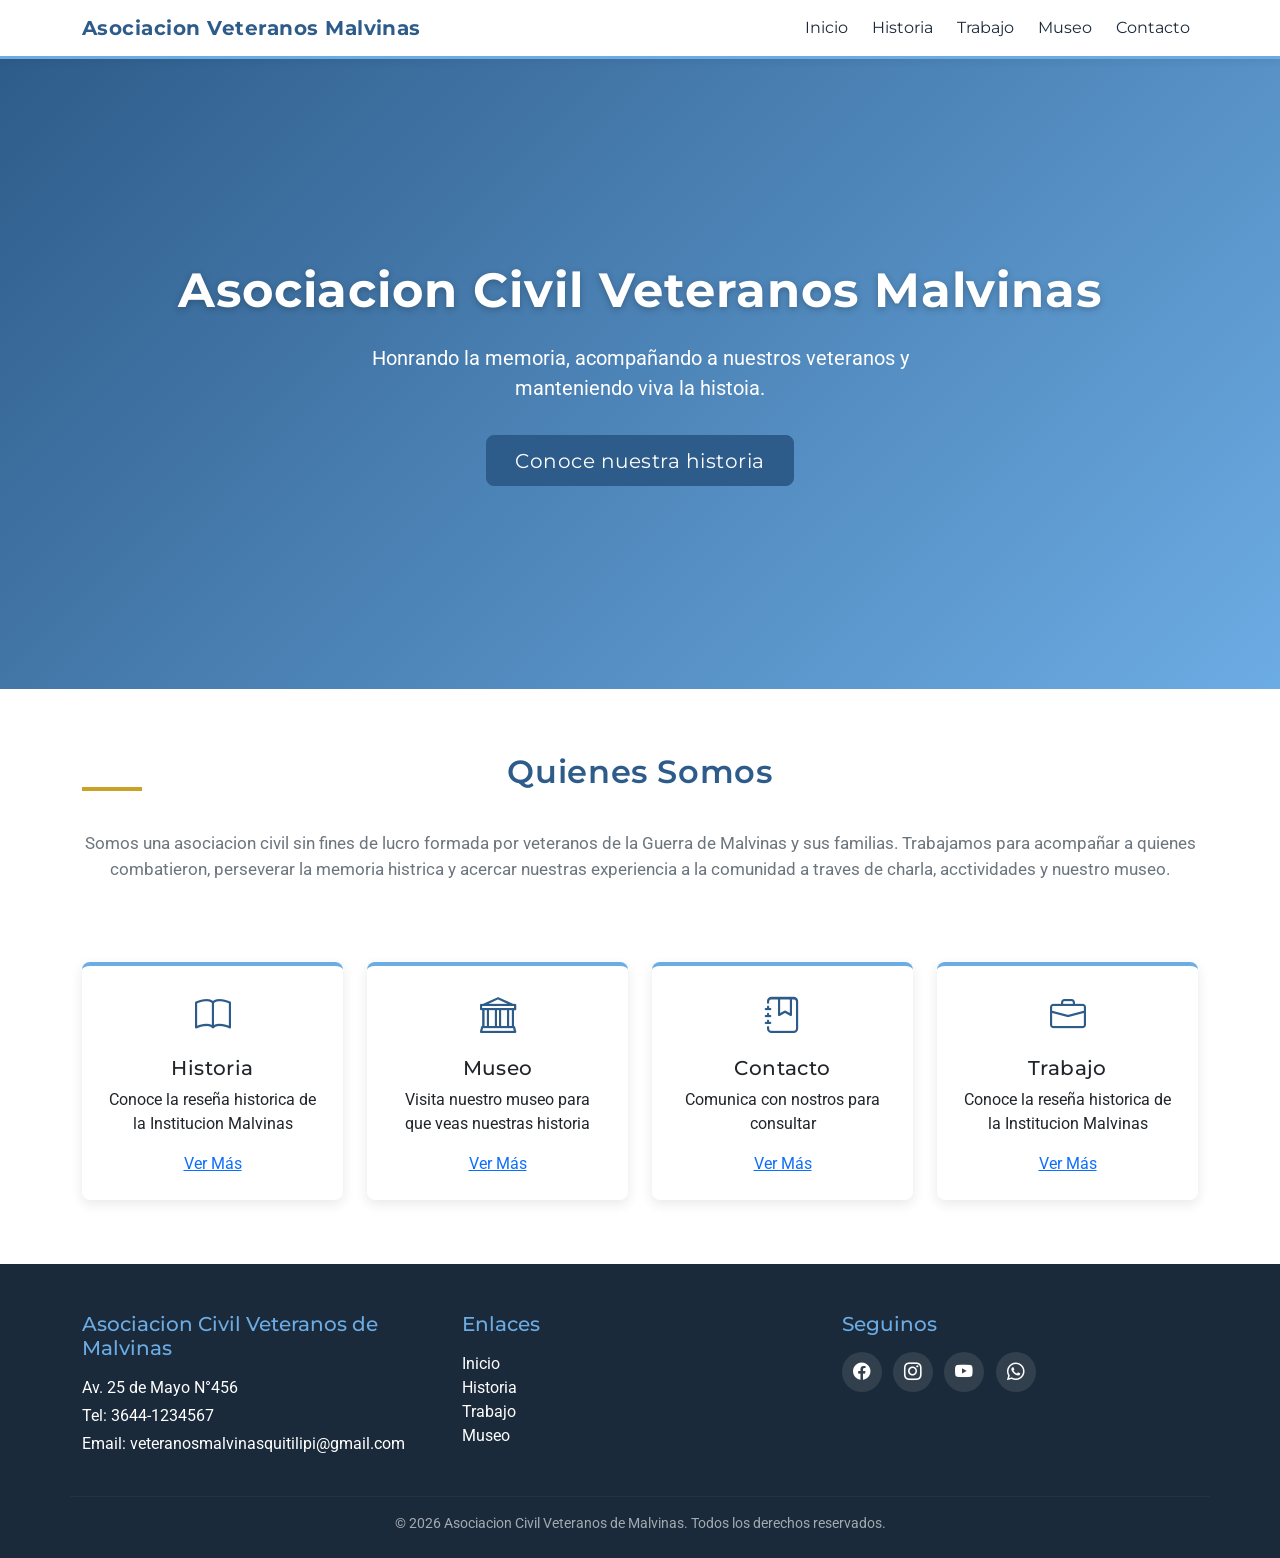
<file: index.html>
<!DOCTYPE html>
<html lang="es">
<head>
    <meta charset="UTF-8">
    <meta name="viewport" content="width=device-width, initial-scale=1.0">
    <title>Inicio - Asociacion Civil Veteranos de Malvinas</title>
    <meta name="description" content="Asociacion Civil Veteranos Malvinas: historia, trabajo, museo y contacto">

<!-- Tipografia Google Fonts -->
    <link rel="preconnect" href="https://fonts.googleapis.com">
    <link rel="preconnect" href="https://fonts.gstatic.com" crossorigin>
    <link href="https://fonts.googleapis.com/css2?family=Montserrat:ital,wght@0,100..900;1,100..900&family=Roboto:ital,wght@0,100..900;1,100..900&display=swap" rel="stylesheet">

<!-- Bootstrap 5 vía CDN-->
     <link href="https://cdn.jsdelivr.net/npm/bootstrap@5.3.8/dist/css/bootstrap.min.css" rel="stylesheet" integrity="sha384-sRIl4kxILFvY47J16cr9ZwB07vP4J8+LH7qKQnuqkuIAvNWLzeN8tE5YBujZqJLB" crossorigin="anonymous">

<!-- Iconos-->
    <link rel="stylesheet" href="https://cdn.jsdelivr.net/npm/bootstrap-icons@1.13.1/font/bootstrap-icons.min.css">

<!-- CSS propio del sitio-->
    <link href="css/general.css" rel="stylesheet">
    <link href="css/inicio.css" rel="stylesheet">


</head>
<body>
<!-- NAVBAR - Menu de navegacion -->
    <nav class="navbar navbar-expand-lg navbar-institucional sticky-top">
        <div class="container">
            <a class="navbar-brand" href="index.html">Asociacion Veteranos Malvinas</a>
            <button class="navbar-toggler" type="button" data-bs-toggle="collapse" data-bs-target="#navbarNav" aria-controls="navbarNav" aria-expanded="false" aria-label="Toggle navigation">
            <span class="navbar-toggler-icon"></span>
            </button>
            <div class="collapse navbar-collapse" id="navbarNav">
                <ul class="navbar-nav ms-auto">
                    <li class="nav-item"><a class="nav-link" href="index.html">Inicio</a></li>
                    <li class="nav-item"><a class="nav-link" href="historia.html">Historia</a>
                    </li>
                    <li class="nav-item"><a class="nav-link" href="trabajo.html">Trabajo</a>
                    </li>
                    <li class="nav-item"><a class="nav-link" href="museo.html">Museo</a>
                    </li>
                    <li class="nav-item"><a class="nav-link" href="contacto.html">Contacto</a>
                    </li>
                </ul>
            </div>
         </div>
    </nav>


<!-- HERO -->
     <header class="hero-inicio">
        <h1 class="hero-titulo">Asociacion Civil Veteranos Malvinas</h1>
        <p class="hero-subtitulo">
            Honrando la memoria, acompañando a nuestros veteranos y manteniendo viva la histoia.
        </p>
        <a href="historia.html" class="btn btn-lg btn-institucional">Conoce nuestra historia</a>
     </header>


<!-- QUIENES SOMOS -->
      <section class="quienes-somos">
        <div class="container text-center">
            <h2 class="titulo-seccion mx-auto">Quienes Somos</h2>
            <p>Somos una asociacion civil sin fines de lucro formada por veteranos de la Guerra de Malvinas y sus familias. Trabajamos para acompañar  a quienes combatieron, perseverar la memoria histrica y acercar nuestras experiencia a la comunidad a traves de charla, acctividades y nuestro museo.</p>
        </div>
      </section>


<!-- TARJETAS DESTACADAS-->
    <section class="tarjetas-destacadas">
        <div class="container">
            <div class="row g-4">
                <div class="col-sm-6 col-lg-3">
                    <div class="card p-4">
                        <i class="bi bi-book card-icono"></i>
                        <h3 class="card-tittle h5">Historia</h3>
                        <p class="card-text">Conoce la reseña historica de la Institucion Malvinas</p>
                        <a href="historia.html" class="streched-link">Ver Más</a>
                    </div>
                </div>

                <div class="col-sm-6 col-lg-3">
                    <div class="card p-4">
                        <i class="bi bi-bank card-icono"></i>
                        <h3 class="card-tittle h5">Museo</h3>
                        <p class="card-text">Visita nuestro museo para que veas nuestras historia</p>
                        <a href="museo.html" class="streched-link">Ver Más</a>
                    </div>
                </div>

                <div class="col-sm-6 col-lg-3">
                    <div class="card p-4">
                        <i class="bi bi-journal-bookmark card-icono"></i>
                        <h3 class="card-tittle h5">Contacto</h3>
                        <p class="card-text">Comunica con nostros para consultar</p>
                        <a href="contacto.html" class="streched-link">Ver Más</a>
                    </div>
                </div>

                <div class="col-sm-6 col-lg-3">
                    <div class="card p-4">
                        <i class="bi bi-briefcase card-icono"></i>
                        <h3 class="card-tittle h5">Trabajo</h3>
                        <p class="card-text">Conoce la reseña historica de la Institucion Malvinas</p>
                        <a href="trabajo.html" class="streched-link">Ver Más</a>
                    </div>
                </div>
            </div>
        </div>
     
       </section>

       <!-- Footer -->

       <footer class="footer-institucional">
            <div class="container">
                <div class="row gy-6">
                    <div class="col-md-4">
                        <h5>Asociacion Civil Veteranos de Malvinas</h5>
                        <p class="mb-1">Av. 25 de Mayo N°456</p>
                        <p class="mb-1">Tel: 3644-1234567</p>
                        <p class="mb-0">Email: veteranosmalvinasquitilipi@gmail.com</p>
                    </div>

                    <div class="col-md-4">
                        <h5>Enlaces</h5>
                        <ul class="list-unstyled">
                            <li><a herf="index.html">Inicio</a></li>
                            <li><a href="historia.html">Historia</a></li>
                            <li><a href="trabajo.html">Trabajo</a></li>
                            <li><a href="museo.html">Museo</a></li>
                        </ul>
                    </div>

                    <div class="col-md-4">
                        <h5>Seguinos</h5>
                        <div class="redes-sociales">
                            <a herf="#" aria-label="Facebook"><i class="bi bi-facebook"></i></a>
                            <a herf="#" aria-label="Instagram"><i class="bi bi-instagram"></i></a>
                            <a herf="#" aria-label="YouTube"><i class="bi bi-youtube"></i></a>
                            <a herf="#" aria-label="WhatsApp"><i class="bi bi-whatsapp"></i></a>
                        </div>
                    </div>

                    <hr class="footer-linea">
                    <p class="footer-copy text-center mb-0">&copy; 2026 Asociacion Civil Veteranos de Malvinas. Todos los derechos reservados.</p>
                </div>
            </div>
       </footer>





    
    <script src="https://cdn.jsdelivr.net/npm/bootstrap@5.3.8/dist/js/bootstrap.bundle.min.js" integrity="sha384-FKyoEForCGlyvwx9Hj09JcYn3nv7wiPVlz7YYwJrWVcXK/BmnVDxM+D2scQbITxI" crossorigin="anonymous"></script>
</body>
</html>
</file>
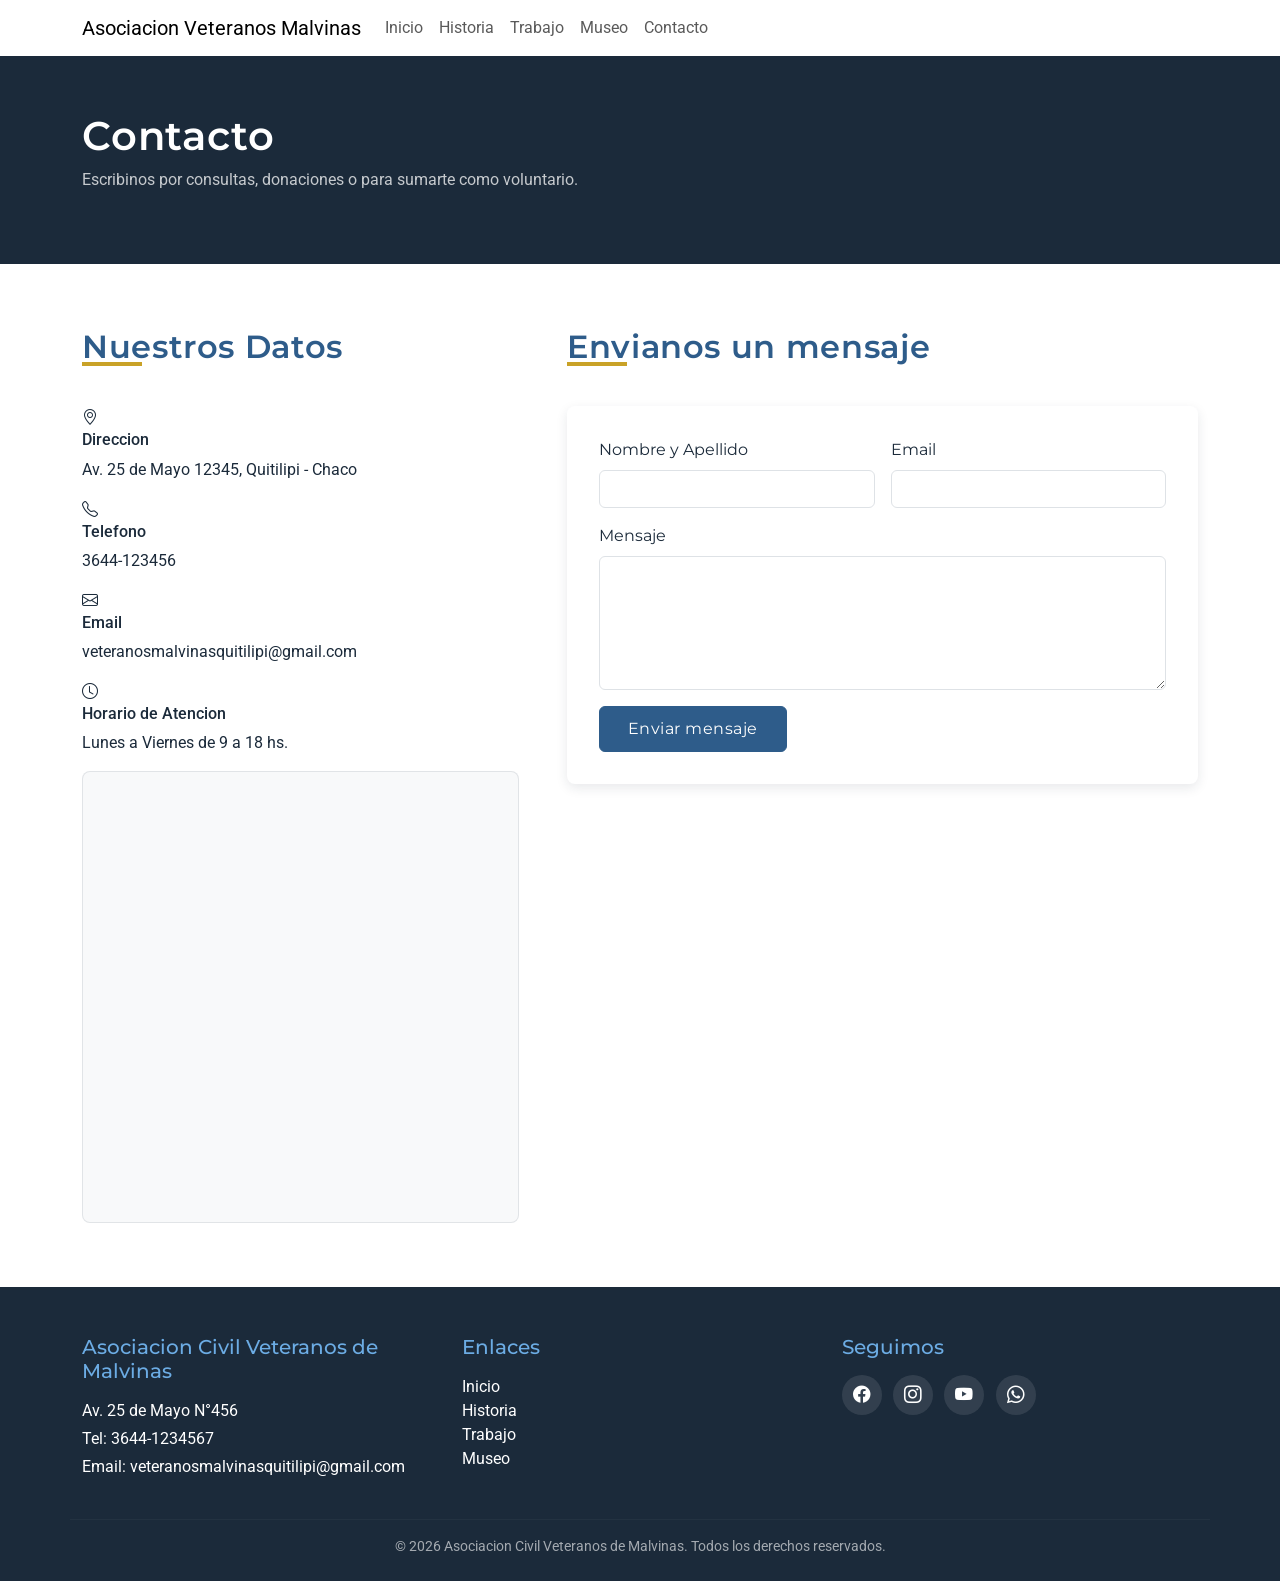
<file: contacto.html>
<!DOCTYPE html>
<html lang="es">
<head>
    <meta charset="UTF-8">
    <meta name="viewport" content="width=device-width, initial-scale=1.0">
    <title>Contacto - Asociacion Civil Veteranos de Malvinas</title>
    <meta name="description" content="Asociacion Civil Veteranos Malvinas: historia, trabajo, museo y contacto">

    <link rel="icon" type="image/x-icon" href="img/img-malvinas-arg.ico">

    <!-- Tipografia Google Fonts -->
    <link rel="preconnect" href="https://fonts.googleapis.com">
    <link rel="preconnect" href="https://fonts.gstatic.com" crossorigin>
    <link href="https://fonts.googleapis.com/css2?family=Montserrat:ital,wght@0,100..900;1,100..900&family=Roboto:ital,wght@0,100..900;1,100..900&display=swap" rel="stylesheet">

    <!-- Bootstrap 5 vía CDN-->
     <link href="https://cdn.jsdelivr.net/npm/bootstrap@5.3.8/dist/css/bootstrap.min.css" rel="stylesheet" integrity="sha384-sRIl4kxILFvY47J16cr9ZwB07vP4J8+LH7qKQnuqkuIAvNWLzeN8tE5YBujZqJLB" crossorigin="anonymous">

    <!-- Iconos-->
    <link rel="stylesheet" href="https://cdn.jsdelivr.net/npm/bootstrap-icons@1.13.1/font/bootstrap-icons.min.css">

    <!-- CSS propio del sitio-->
    <link href="css/general.css" rel="stylesheet">
    <link href="css/contacto.css" rel="stylesheet">


</head>
<body>
    <!-- NAVBAR - Menu de navegacion -->
    <nav class="navbar navbar-expand-lg">
        <div class="container">
            <a class="navbar-brand" href="contacto.html">Asociacion Veteranos Malvinas</a>
            <button class="navbar-toggler" type="button" data-bs-toggle="collapse" data-bs-target="#navbarNav" aria-controls="navbarNav" aria-expanded="false" aria-label="Toggle navigation">
            <span class="navbar-toggler-icon"></span>
            </button>
            <div class="collapse navbar-collapse" id="navbarNav">
                <ul class="navbar-nav">
                    <li class="nav-item"><a class="nav-link" href="index.html">Inicio</a></li>
                    <li class="nav-item"><a class="nav-link" href="historia.html">Historia</a>
                    </li>
                    <li class="nav-item"><a class="nav-link" href="trabajo.html">Trabajo</a>
                    </li>
                    <li class="nav-item"><a class="nav-link" href="museo.html">Museo</a>
                    </li>
                    <li class="nav-item"><a class="nav-link" href="contacto.html">Contacto</a>
                    </li>
                </ul>
            </div>
         </div>
    </nav>

    <!-- ENCABEZADO -->

    <header class="encabezado-pagina-contacto">
        <div class="container">
            <h1>Contacto</h1>
            <p>Escribinos por consultas, donaciones o para sumarte como voluntario.</p>
        </div>
    </header>

    <!-- DATOS Y FORMULARIOS-->
    <section class="seccion-contacto">
        <div class="container">
            <div class="row g-5">

                <!-- DATOS -->
                <div class="col-lg-5">
                    <h2 class="titulo-seccion">Nuestros Datos</h2>
                    <div class="datos-contacto">
                        <div class="dato-item">
                            <div class="dato-icono"><i class="bi bi-geo-alt"></i></div>
                            <div>
                                <h6>Direccion</h6>
                                <p>Av. 25 de Mayo 12345, Quitilipi - Chaco</p>
                            </div>
                        </div>

                        <div class="dato-item">
                            <div class="dato-icono"><i class="bi bi-telephone"></i></div>
                            <div>
                                <h6>Telefono</h6>
                                <p>3644-123456</p>
                            </div>
                        </div>

                        <div class="dato-item">
                            <div class="dato-icono"><i class="bi bi-envelope"></i></div>
                            <div>
                                <h6>Email</h6>
                                <p>veteranosmalvinasquitilipi@gmail.com</p>
                            </div>
                        </div>

                        <div class="dato-item">
                            <div class="dato-icono"><i class="bi bi-clock"></i></div>
                            <div>
                                <h6>Horario de Atencion</h6>
                                <p>Lunes a Viernes de 9 a 18 hs.</p>
                            </div>
                        </div>
                    </div>

                    <!-- MAPA -->
                    <div class="mapa-placeholder d-flex aling-items-center bg-light text-center">

                    <iframe src="https://www.google.com/maps/embed?pb=!1m18!1m12!1m3!1d310.0609550076599!2d-60.21709278210785!3d-26.872905031149113!2m3!1f0!2f0!3f0!3m2!1i1024!2i768!4f13.1!3m3!1m2!1s0x9446c90043e897b1%3A0x50e1afc6cd3509e8!2sAsoc.%20Civil%20Veteranos%20de%20Guerra%20de%20Malvinas%20%22Atl%C3%A1ntico%20Sur%22!5e0!3m2!1ses-419!2sar!4v1793056421415!5m2!1ses-419!2sar" width="600" height="450" style="border:0;" allowfullscreen="" loading="lazy" referrerpolicy="strict-origin-when-cross-origin"></iframe>
                    
                    </div>
                </div>

                <!-- FORMULARIO -->
                <div class="col-lg-7">
                    <h2 class="titulo-seccion">Envianos un mensaje</h2>

                    <form class="formulario-contacto needs-validation novalidate">
                        <div class="row g-3">
                            <div class="col-md-6">
                                <label for="nombre" class="form-label">Nombre y Apellido</label>
                                <input type="text" class="form-control" id="nombre" required>
                                <div class="invalid-feedback">Por favor ingrese su nombre.</div>
                            </div>

                            <div class="col-md-6">
                                <label for="email" class="form-label">Email</label>
                                <input type="email" class="form-control" id="email" required>
                                <div class="invalid-feedback">Por favor ingrese un email válido.</div>
                            </div>

                            <div class="col-12">
                                <label for="mensaje" class="form-label">Mensaje</label>
                                <textarea class="form-control" id="mensaje" rows="5" required></textarea>
                                <div class="invalid-feedback">Por favor ingrese su mensaje.</div>
                            </div>

                            <div class="col-12">
                                <button type="submit" class="btn btn-institucional">Enviar mensaje</button>
                            </div>
                        </div>
                    </form>


                </div>
            </div>
        </div>
    </section>



<!-- Footer -->

       <footer class="footer-institucional">
            <div class="container">
                <div class="row gy-6">
                    <div class="col-md-4">
                        <h5>Asociacion Civil Veteranos de Malvinas</h5>
                        <p class="mb-1">Av. 25 de Mayo N°456</p>
                        <p class="mb-1">Tel: 3644-1234567</p>
                        <p class="mb-0">Email: veteranosmalvinasquitilipi@gmail.com</p>
                    </div>

                    <div class="col-md-4">
                        <h5>Enlaces</h5>
                        <ul class="list-unstyled">
                            <li><a herf="index.html">Inicio</a></li>
                            <li><a href="historia.html">Historia</a></li>
                            <li><a href="trabajo.html">Trabajo</a></li>
                            <li><a href="museo.html">Museo</a></li>
                        </ul>
                    </div>

                    <div class="col-md-4">
                        <h5>Seguimos</h5>
                        <div class="redes-sociales">
                            <a herf="#" aria-label="Facebook"><i class="bi bi-facebook"></i></a>
                            <a herf="#" aria-label="Instagram"><i class="bi bi-instagram"></i></a>
                            <a herf="#" aria-label="YouTube"><i class="bi bi-youtube"></i></a>
                            <a herf="#" aria-label="WhatsApp"><i class="bi bi-whatsapp"></i></a>
                        </div>
                    </div>

                    <hr class="footer-linea">
                    <p class="footer-copy text-center mb-0">&copy; 2026 Asociacion Civil Veteranos de Malvinas. Todos los derechos reservados.</p>
                </div>
            </div>
       </footer>


    

    
    <script src="https://cdn.jsdelivr.net/npm/bootstrap@5.3.8/dist/js/bootstrap.bundle.min.js" integrity="sha384-FKyoEForCGlyvwx9Hj09JcYn3nv7wiPVlz7YYwJrWVcXK/BmnVDxM+D2scQbITxI" crossorigin="anonymous"></script>
</body>
</html>
</file>
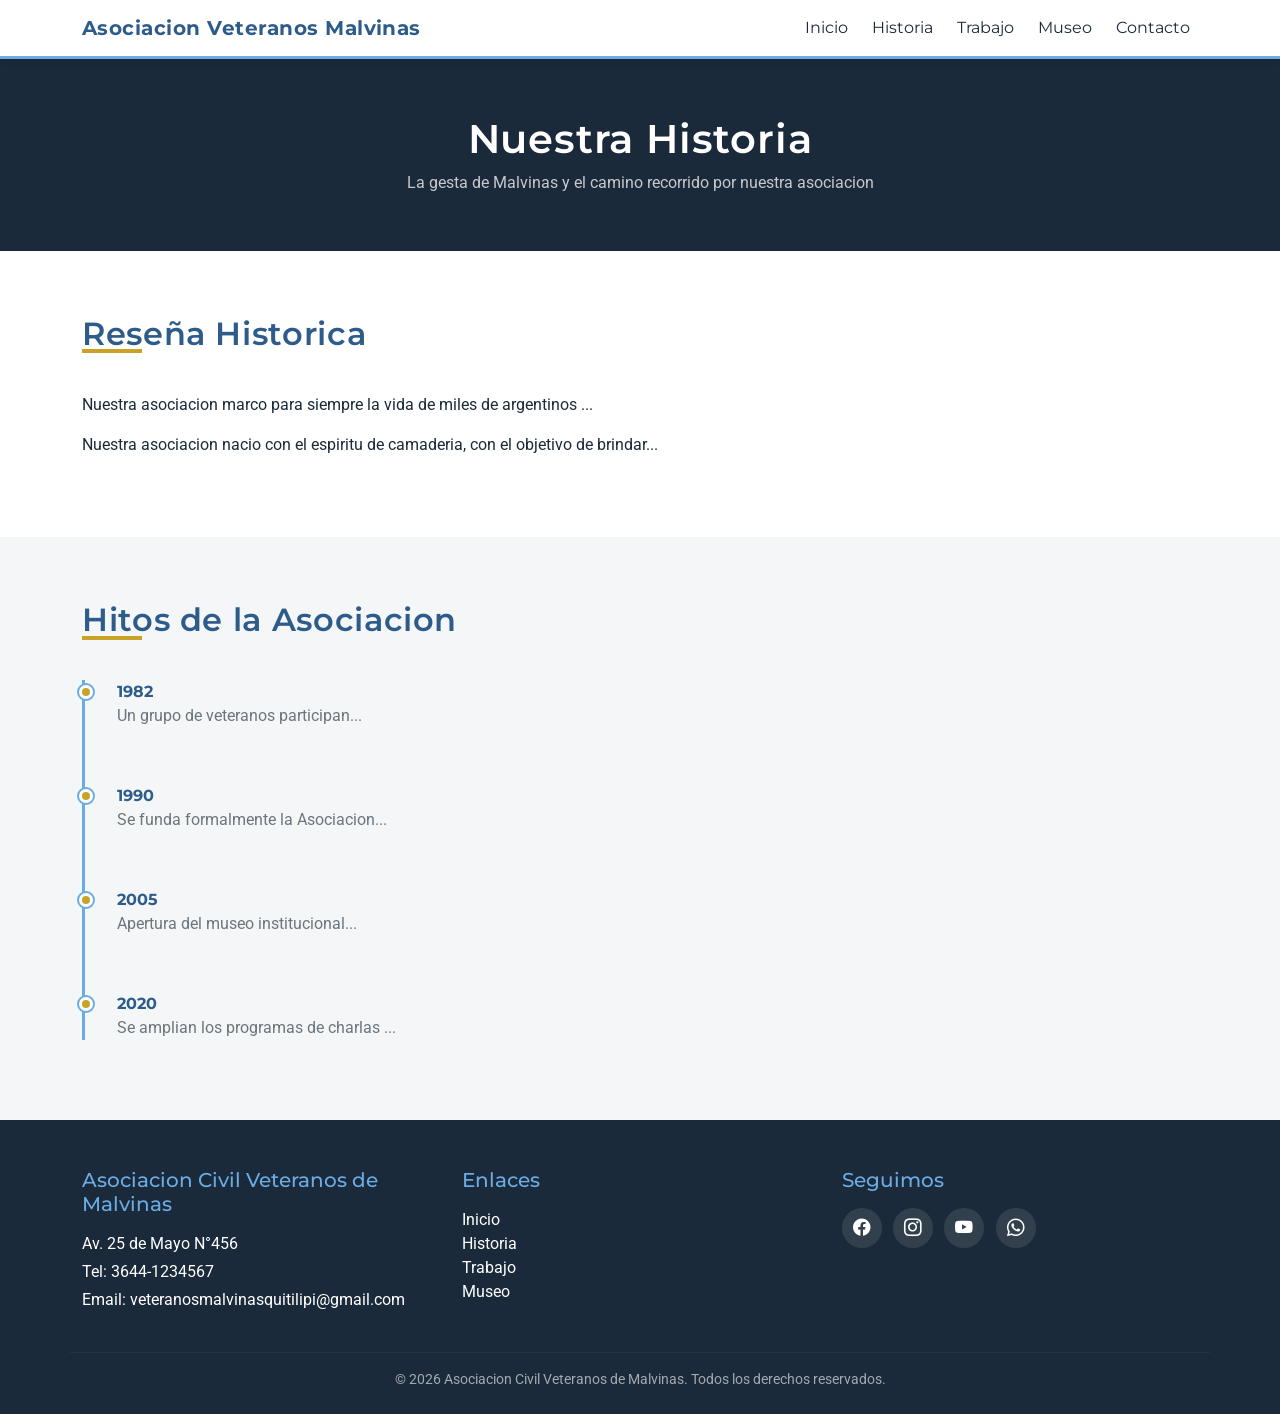
<file: historia.html>
<!DOCTYPE html>
<html lang="es">
<head>
    <meta charset="UTF-8">
    <meta name="viewport" content="width=device-width, initial-scale=1.0">
    <title>Historia- Asociacion Civil Veteranos de Malvinas</title>
    <meta name="description" content="Asociacion Civil Veteranos Malvinas: historia, trabajo, museo y contacto">

<!-- Tipografia Google Fonts -->

    <link rel="preconnect" href="https://fonts.googleapis.com">
    <link rel="preconnect" href="https://fonts.gstatic.com" crossorigin>
    <link href="https://fonts.googleapis.com/css2?family=Montserrat:ital,wght@0,100..900;1,100..900&family=Roboto:ital,wght@0,100..900;1,100..900&display=swap" rel="stylesheet">

<!-- Bootstrap 5 vía CDN-->

     <link href="https://cdn.jsdelivr.net/npm/bootstrap@5.3.8/dist/css/bootstrap.min.css" rel="stylesheet" integrity="sha384-sRIl4kxILFvY47J16cr9ZwB07vP4J8+LH7qKQnuqkuIAvNWLzeN8tE5YBujZqJLB" crossorigin="anonymous">

<!-- Iconos-->

    <link rel="stylesheet" href="https://cdn.jsdelivr.net/npm/bootstrap-icons@1.13.1/font/bootstrap-icons.min.css">

<!-- CSS propio del sitio-->

    <link href="css/general.css" rel="stylesheet">
    <link href="css/historia.css" rel="stylesheet">


</head>
<body>

<!-- NAVBAR - Menu de navegacion -->

    <nav class="navbar navbar-expand-lg navbar-institucional sticky-top">
        <div class="container">
            <a class="navbar-brand" href="index.html">Asociacion Veteranos Malvinas</a>
            <button class="navbar-toggler" type="button" data-bs-toggle="collapse" data-bs-target="#navbarNav" aria-controls="navbarNav" aria-expanded="false" aria-label="Toggle navigation">
            <span class="navbar-toggler-icon"></span>
            </button>
            <div class="collapse navbar-collapse" id="navbarNav">
                <ul class="navbar-nav ms-auto">
                    <li class="nav-item"><a class="nav-link" href="index.html">Inicio</a></li>
                    <li class="nav-item"><a class="nav-link" href="historia.html">Historia</a>
                    </li>
                    <li class="nav-item"><a class="nav-link" href="trabajo.html">Trabajo</a>
                    </li>
                    <li class="nav-item"><a class="nav-link" href="museo.html">Museo</a>
                    </li>
                    <li class="nav-item"><a class="nav-link" href="contacto.html">Contacto</a>
                    </li>
                </ul>
            </div>
         </div>
    </nav>

<!-- ENCABEZADO -->

    <header class="encabezado-pagina">
        <div class="container">
            <h1>Nuestra Historia</h1>
            <p>La gesta de Malvinas y el camino recorrido por nuestra asociacion</p>
        </div>
    </header>

<!-- RESEÑA HISTORICA -->

    <section class="seccion">
        <div class="container">
            <h2 class="titulo-seccion">Reseña Historica</h2>
            <p>Nuestra asociacion marco para siempre la vida de miles de argentinos ...</p>
            <p>Nuestra asociacion nacio con el espiritu de camaderia, con el objetivo de brindar...</p>
        </div>
    </section>

<!-- LINEA DE TIEMPO -->

    <section class="seccion seccion-clara">
        <div class="container">
            <h2 class="titulo-seccion">Hitos de la Asociacion</h2>
            <div class="timeline">

                <div class="timeline-item">
                    <div class="timeline-anio">1982</div>
                    <p class="timeline-texto">Un grupo de veteranos participan...</p>
                </div>

                <div class="timeline-item">
                    <div class="timeline-anio">1990</div>
                    <p class="timeline-texto">Se funda formalmente la Asociacion...</p>
                </div>

                <div class="timeline-item">
                    <div class="timeline-anio">2005</div>
                    <p class="timeline-texto">Apertura del museo institucional...</p>
                </div>

                <div class="timeline-item">
                    <div class="timeline-anio">2020</div>
                    <p class="timeline-texto">Se amplian los programas de charlas ...</p>
                </div>

            </div>

    </section>

<!-- Footer -->

       <footer class="footer-institucional">
            <div class="container">
                <div class="row gy-6">
                    <div class="col-md-4">
                        <h5>Asociacion Civil Veteranos de Malvinas</h5>
                        <p class="mb-1">Av. 25 de Mayo N°456</p>
                        <p class="mb-1">Tel: 3644-1234567</p>
                        <p class="mb-0">Email: veteranosmalvinasquitilipi@gmail.com</p>
                    </div>

                    <div class="col-md-4">
                        <h5>Enlaces</h5>
                        <ul class="list-unstyled">
                            <li><a herf="index.html">Inicio</a></li>
                            <li><a href="historia.html">Historia</a></li>
                            <li><a href="trabajo.html">Trabajo</a></li>
                            <li><a href="museo.html">Museo</a></li>
                        </ul>
                    </div>

                    <div class="col-md-4">
                        <h5>Seguimos</h5>
                        <div class="redes-sociales">
                            <a herf="#" aria-label="Facebook"><i class="bi bi-facebook"></i></a>
                            <a herf="#" aria-label="Instagram"><i class="bi bi-instagram"></i></a>
                            <a herf="#" aria-label="YouTube"><i class="bi bi-youtube"></i></a>
                            <a herf="#" aria-label="WhatsApp"><i class="bi bi-whatsapp"></i></a>
                        </div>
                    </div>

                    <hr class="footer-linea">
                    <p class="footer-copy text-center mb-0">&copy; 2026 Asociacion Civil Veteranos de Malvinas. Todos los derechos reservados.</p>
                </div>
            </div>
       </footer>





    
    <script src="https://cdn.jsdelivr.net/npm/bootstrap@5.3.8/dist/js/bootstrap.bundle.min.js" integrity="sha384-FKyoEForCGlyvwx9Hj09JcYn3nv7wiPVlz7YYwJrWVcXK/BmnVDxM+D2scQbITxI" crossorigin="anonymous"></script>
</body>
</html>
</file>
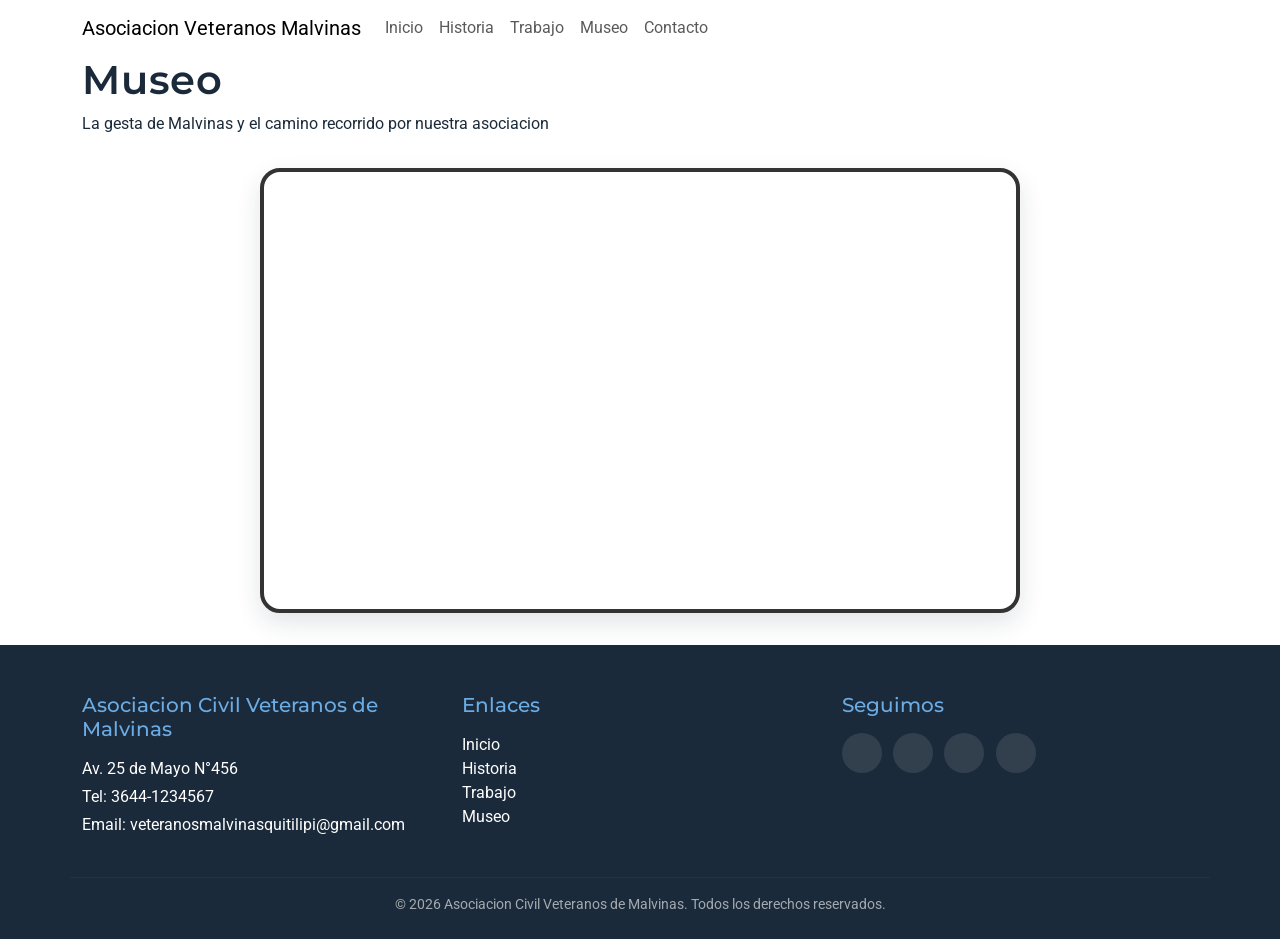
<file: museo.html>
<!DOCTYPE html>
<html lang="es">
<head>
    <meta charset="UTF-8">
    <meta name="viewport" content="width=device-width, initial-scale=1.0">
    <title>Museo - Asociacion Civil Veteranos de Malvinas</title>
    <meta name="description" content="Asociacion Civil Veteranos Malvinas: historia, trabajo, museo y contacto">

    <!-- Tipografia Google Fonts -->
    <link rel="preconnect" href="https://fonts.googleapis.com">
    <link rel="preconnect" href="https://fonts.gstatic.com" crossorigin>
    <link href="https://fonts.googleapis.com/css2?family=Montserrat:ital,wght@0,100..900;1,100..900&family=Roboto:ital,wght@0,100..900;1,100..900&display=swap" rel="stylesheet">

    <!-- Bootstrap 5 vía CDN-->
     <link href="https://cdn.jsdelivr.net/npm/bootstrap@5.3.8/dist/css/bootstrap.min.css" rel="stylesheet" integrity="sha384-sRIl4kxILFvY47J16cr9ZwB07vP4J8+LH7qKQnuqkuIAvNWLzeN8tE5YBujZqJLB" crossorigin="anonymous">

    <!-- CSS propio del sitio-->
    <link href="css/general.css" rel="stylesheet">
    <link href="css/museo.css" rel="stylesheet">


</head>
<body>
    <!-- NAVBAR - Menu de navegacion -->
    <nav class="navbar navbar-expand-lg">
        <div class="container">
            <a class="navbar-brand" href="index.html">Asociacion Veteranos Malvinas</a>
            <button class="navbar-toggler" type="button" data-bs-toggle="collapse" data-bs-target="#navbarNav" aria-controls="navbarNav" aria-expanded="false" aria-label="Toggle navigation">
            <span class="navbar-toggler-icon"></span>
            </button>
            <div class="collapse navbar-collapse" id="navbarNav">
                <ul class="navbar-nav">
                    <li class="nav-item"><a class="nav-link" href="index.html">Inicio</a></li>
                    <li class="nav-item"><a class="nav-link" href="historia.html">Historia</a>
                    </li>
                    <li class="nav-item"><a class="nav-link" href="trabajo.html">Trabajo</a>
                    </li>
                    <li class="nav-item"><a class="nav-link" href="museo.html">Museo</a>
                    </li>
                    <li class="nav-item"><a class="nav-link" href="contacto.html">Contacto</a>
                    </li>
                </ul>
            </div>
         </div>
    </nav>

    <!-- ENCABEZADO -->

    <header class="encabezado-pagina">
        <div class="container">
            <h1>Museo</h1>
            <p>La gesta de Malvinas y el camino recorrido por nuestra asociacion</p>
        </div>
    </header>

    <div class="contenedor-video">
        <iframe width="720" height="410" src="https://www.youtube-nocookie.com/embed/oZSd8Rl0lVo?si=fG8FysA6LEGSlFl7" title="YouTube video player" frameborder="0" allow="accelerometer; autoplay; clipboard-write; encrypted-media; gyroscope; picture-in-picture; web-share" referrerpolicy="strict-origin-when-cross-origin" allowfullscreen></iframe>
    </div>

<!-- Footer -->

       <footer class="footer-institucional">
            <div class="container">
                <div class="row gy-6">
                    <div class="col-md-4">
                        <h5>Asociacion Civil Veteranos de Malvinas</h5>
                        <p class="mb-1">Av. 25 de Mayo N°456</p>
                        <p class="mb-1">Tel: 3644-1234567</p>
                        <p class="mb-0">Email: veteranosmalvinasquitilipi@gmail.com</p>
                    </div>

                    <div class="col-md-4">
                        <h5>Enlaces</h5>
                        <ul class="list-unstyled">
                            <li><a herf="index.html">Inicio</a></li>
                            <li><a href="historia.html">Historia</a></li>
                            <li><a href="trabajo.html">Trabajo</a></li>
                            <li><a href="museo.html">Museo</a></li>
                        </ul>
                    </div>

                    <div class="col-md-4">
                        <h5>Seguimos</h5>
                        <div class="redes-sociales">
                            <a herf="#" aria-label="Facebook"><i class="bi bi-facebook"></i></a>
                            <a herf="#" aria-label="Instagram"><i class="bi bi-instagram"></i></a>
                            <a herf="#" aria-label="YouTube"><i class="bi bi-youtube"></i></a>
                            <a herf="#" aria-label="WhatsApp"><i class="bi bi-whatsapp"></i></a>
                        </div>
                    </div>

                    <hr class="footer-linea">
                    <p class="footer-copy text-center mb-0">&copy; 2026 Asociacion Civil Veteranos de Malvinas. Todos los derechos reservados.</p>
                </div>
            </div>
       </footer>





    
    <script src="https://cdn.jsdelivr.net/npm/bootstrap@5.3.8/dist/js/bootstrap.bundle.min.js" integrity="sha384-FKyoEForCGlyvwx9Hj09JcYn3nv7wiPVlz7YYwJrWVcXK/BmnVDxM+D2scQbITxI" crossorigin="anonymous"></script>
</body>
</html>
</file>
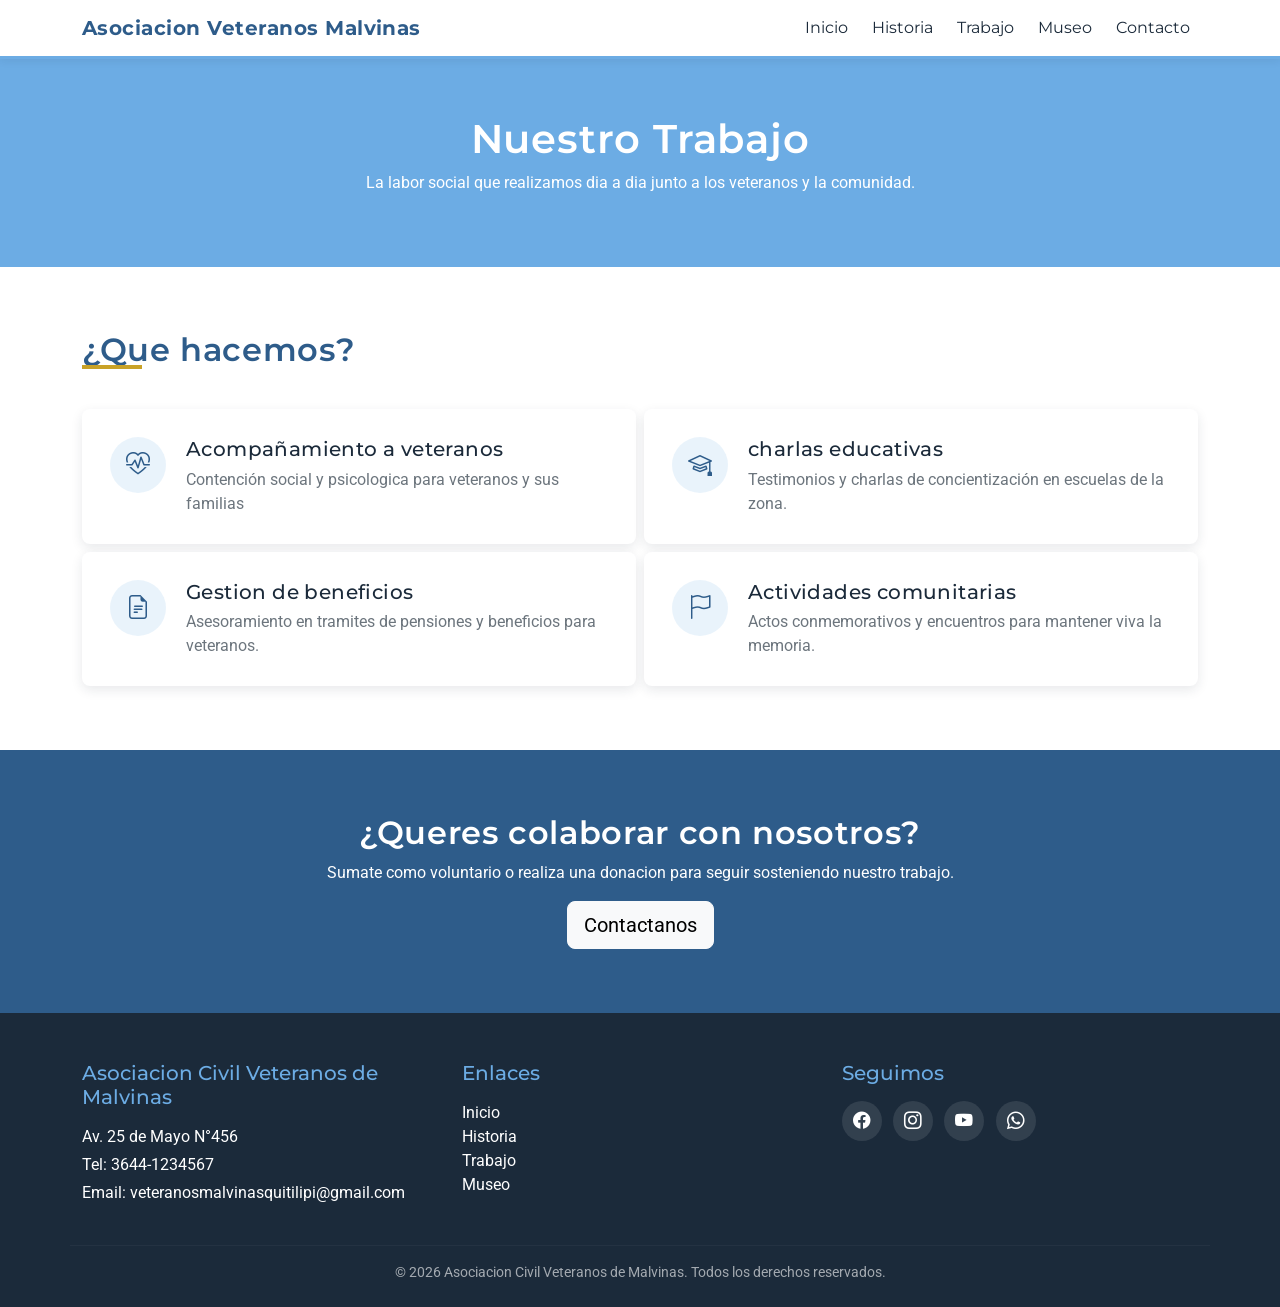
<file: trabajo.html>
<!DOCTYPE html>
<html lang="es">
<head>
    <meta charset="UTF-8">
    <meta name="viewport" content="width=device-width, initial-scale=1.0">
    <title>Trabajo - Asociacion Civil Veteranos de Malvinas</title>
    <meta name="description" content="Asociacion Civil Veteranos Malvinas: historia, trabajo, museo y contacto">
 
    <link rel="icon" type="image/x icon" href="img/img-malvinas-arg.ico">

    <!-- Tipografia Google Fonts -->
    <link rel="preconnect" href="https://fonts.googleapis.com">
    <link rel="preconnect" href="https://fonts.gstatic.com" crossorigin>
    <link href="https://fonts.googleapis.com/css2?family=Montserrat:ital,wght@0,100..900;1,100..900&family=Roboto:ital,wght@0,100..900;1,100..900&display=swap" rel="stylesheet">

    <!-- Bootstrap 5 vía CDN-->
     <link href="https://cdn.jsdelivr.net/npm/bootstrap@5.3.8/dist/css/bootstrap.min.css" rel="stylesheet" integrity="sha384-sRIl4kxILFvY47J16cr9ZwB07vP4J8+LH7qKQnuqkuIAvNWLzeN8tE5YBujZqJLB" crossorigin="anonymous">

     <!-- Iconos de Boostrap -->
     <link rel="stylesheet" href="https://cdn.jsdelivr.net/npm/bootstrap-icons@1.13.1/font/bootstrap-icons.min.css">

    <!-- CSS propio del sitio-->
    <link href="css/general.css" rel="stylesheet">
    <link href="css/trabajo.css" rel="stylesheet">


</head>
<body>
    <!-- NAVBAR - Menu de navegacion -->

    <nav class="navbar navbar-expand-lg navbar-institucional sticky-top">
        <div class="container">
            <a class="navbar-brand" href="index.html">Asociacion Veteranos Malvinas</a>
            <button class="navbar-toggler" type="button" data-bs-toggle="collapse" data-bs-target="#navbarNav" aria-controls="navbarNav" aria-expanded="false" aria-label="Toggle navigation">
            <span class="navbar-toggler-icon"></span>
            </button>
            <div class="collapse navbar-collapse" id="navbarNav">
                <ul class="navbar-nav ms-auto">
                    <li class="nav-item"><a class="nav-link" href="index.html">Inicio</a></li>
                    <li class="nav-item"><a class="nav-link" href="historia.html">Historia</a>
                    </li>
                    <li class="nav-item"><a class="nav-link" href="trabajo.html">Trabajo</a>
                    </li>
                    <li class="nav-item"><a class="nav-link" href="museo.html">Museo</a>
                    </li>
                    <li class="nav-item"><a class="nav-link" href="contacto.html">Contacto</a>
                    </li>
                </ul>
            </div>
         </div>
    </nav>

<!-- ENCABEZADO -->

    <header class="encabezado-pagina-trabajo">
        <div class="container">
            <h1>Nuestro Trabajo</h1>
            <p>La labor social que realizamos dia a dia junto a los veteranos y la comunidad.</p>
        </div>
    </header>

<!-- ACTIVIDAD -->

    <section class="actividades">
        <div class="container">
            <h2 class="titulo-seccion">¿Que hacemos?</h2>
            <div class="row g-2">
                <div class="col-md-6">
                    <div class="actividad-item">
                        <div  class="actividad-icono"><i class="bi bi-heart-pulse"></i></div>
                        <div>
                            <h3 class="actividad-titulo h5">Acompañamiento a veteranos</h3>
                            <p class="actividad-texto">Contención social y psicologica para veteranos y sus familias</p>
                        </div>
                    </div>
                </div>

                <div class="col-md-6">
                    <div class="actividad-item">
                        <div  class="actividad-icono"><i class="bi bi-mortarboard"></i></div>
                        <div>
                            <h3 class="actividad-titulo h5">charlas educativas</h3>
                            <p class="actividad-texto">Testimonios y charlas de concientización en escuelas de la zona.</p>
                        </div>
                    </div>
                </div>

                <div class="col-md-6">
                    <div class="actividad-item">
                        <div  class="actividad-icono"><i class="bi bi-file-earmark-text"></i></div>
                        <div>
                            <h3 class="actividad-titulo h5">Gestion de beneficios</h3>
                            <p class="actividad-texto">Asesoramiento en tramites de pensiones y beneficios para veteranos.</p>
                        </div>
                    </div>
                </div>

                <div class="col-md-6">
                    <div class="actividad-item">
                        <div  class="actividad-icono"><i class="bi bi-flag"></i></div>
                        <div>
                            <h3 class="actividad-titulo h5">Actividades comunitarias</h3>
                            <p class="actividad-texto">Actos conmemorativos y encuentros para mantener viva la memoria.</p>
                        </div>
                    </div>
                </div>

            </div>
        </div>
    </section>

<!-- ACTIVIDADES -->

    <section class="cta-colaborar">
        <div class="container">
            <h2>¿Queres colaborar con nosotros?</h2>
            <p>Sumate como voluntario o realiza una donacion para seguir sosteniendo nuestro trabajo.</p>
            <a href="contacto.html" class="btn btn-light btn-lg">Contactanos</a>
        </div>
    </section>

<!-- Footer -->

       <footer class="footer-institucional">
            <div class="container">
                <div class="row gy-6">

                    <div class="col-md-4">
                        <h5>Asociacion Civil Veteranos de Malvinas</h5>
                        <p class="mb-1">Av. 25 de Mayo N°456</p>
                        <p class="mb-1">Tel: 3644-1234567</p>
                        <p class="mb-0">Email: veteranosmalvinasquitilipi@gmail.com</p>
                    </div>

                    <div class="col-md-4">
                        <h5>Enlaces</h5>
                        <ul class="list-unstyled">
                            <li><a herf="index.html">Inicio</a></li>
                            <li><a href="historia.html">Historia</a></li>
                            <li><a href="trabajo.html">Trabajo</a></li>
                            <li><a href="museo.html">Museo</a></li>
                        </ul>
                    </div>

                    <div class="col-md-4">
                        <h5>Seguimos</h5>
                        <div class="redes-sociales">
                            <a herf="#" aria-label="Facebook"><i class="bi bi-facebook"></i></a>
                            <a herf="#" aria-label="Instagram"><i class="bi bi-instagram"></i></a>
                            <a herf="#" aria-label="YouTube"><i class="bi bi-youtube"></i></a>
                            <a herf="#" aria-label="WhatsApp"><i class="bi bi-whatsapp"></i></a>
                        </div>
                    </div>

                    <hr class="footer-linea">
                    <p class="footer-copy text-center mb-0">&copy; 2026 Asociacion Civil Veteranos de Malvinas. Todos los derechos reservados.</p>
                </div>
            </div>
       </footer>




    
    <script src="https://cdn.jsdelivr.net/npm/bootstrap@5.3.8/dist/js/bootstrap.bundle.min.js" integrity="sha384-FKyoEForCGlyvwx9Hj09JcYn3nv7wiPVlz7YYwJrWVcXK/BmnVDxM+D2scQbITxI" crossorigin="anonymous"></script>
</body>
</html>
</file>
<file: css/general.css>
body {
  font-family: "Roboto", sans-serif;
  color: #1b2a3a;
}

h1, h2, h3, h4 {
  font-family: "Montserrat", sans-serif;
  font-weight: 600;
  letter-spacing: 0.02em;
}

.titulo-seccion {
  position: relative;
  margin-bottom: 2.5rem;
  padding-bottom: 0.75;
  color: #2e5c8a;
}
.titulo-seccion:after {
  content: "";
  position: absolute;
  left: 0;
  bottom: 0;
  width: 60px;
  height: 4px;
  background-color: #c9a227;
}

.seccion-clara {
  background-color: #f4f6f8;
}

.seccion-oscura {
  background-color: #1b2a3a;
}

.btn-institucional {
  background-color: #2e5c8a;
  border-color: #2e5c8a;
  color: #ffffff;
  font-family: "Montserrat", sans-serif;
  letter-spacing: 0.03rem;
  padding: 0.6rem 1.75rem;
}
.btn-institucional:hover, .btn-institucional:focus {
  background-color: rgb(14.0392156863%, 28.0784313725%, 42.1176470588%);
  border-color: rgb(14.0392156863%, 28.0784313725%, 42.1176470588%);
  color: #ffffff;
}

.seccion {
  padding-top: 4rem;
  padding-bottom: 4rem;
}

.navbar-institucional {
  background-color: #ffffff;
  border-bottom: 3px solid #6cace4;
  box-shadow: 0 2px 8px rgba(27, 42, 58, 0.08);
}
.navbar-institucional .navbar-brand {
  font-family: "Montserrat", sans-serif;
  font-weight: 700;
  color: #2e5c8a;
  letter-spacing: 0.03rem;
}
.navbar-institucional .navbar-brand img {
  height: 42px;
  margin-right: 0.5rem;
}
.navbar-institucional .nav-link {
  font-family: "Montserrat", sans-serif;
  color: #1b2a3a;
  margin-left: 0.5rem;
}
.navbar-institucional .nav-link:hover {
  color: #2e5c8a;
}
.navbar-institucional .nav-link-active {
  color: #2e5c8a;
  font-weight: 700;
  border-bottom: 2px solid #c9a227;
}

.footer-institucional {
  background-color: #1b2a3a;
  color: #ffffff;
  padding-top: 3rem;
  padding-bottom: 1.5rem;
}
.footer-institucional h5 {
  font-family: "Montserrat", sans-serif;
  color: #6cace4;
  margin-bottom: 1rem;
}
.footer-institucional a {
  color: #ffffff;
  text-decoration: none;
}
.footer-institucional a:hover {
  color: #c9a227;
  text-decoration: underline;
}
.footer-institucional .redes-sociales {
  display: flex;
  gap: 0.7rem;
}
.footer-institucional .redes-sociales a {
  display: flex;
  align-items: center;
  justify-content: center;
  width: 40px;
  height: 40px;
  border-radius: 50%;
  background-color: rgba(255, 255, 255, 0.1);
  font-size: 1.1rem;
  transition: background-color 0.2s ease-in-out;
}
.footer-institucional .redes-sociales a:hover {
  background-color: #c9a227;
  color: #1b2a3a;
}
.footer-institucional .footer-linea {
  border-color: rgba(255, 255, 255, 0.15);
  margin: 2rem 0 1rem;
}
.footer-institucional .footer-copy {
  color: rgba(255, 255, 255, 0.6);
  font-size: 0.875rem;
}

/*# sourceMappingURL=general.css.map */
</file>
<file: css/inicio.css>
.hero-inicio {
  min-height: 70vh;
  display: flex;
  align-items: center;
  justify-content: center;
  flex-direction: column;
  text-align: center;
  color: #ffffff;
  padding: 2rem 1rem;
  background: linear-gradient(135deg, #2e5c8a 0%, #6cace4 100%);
}
.hero-inicio .hero-titulo {
  font-family: "Montserrat", sans-serif;
  font-size: 3rem;
  font-weight: 700;
  text-shadow: 0 2px 6px rgba(27, 42, 58, 0.35);
}
@media (max-width: 767.98px) {
  .hero-inicio .hero-titulo {
    font-size: 2rem;
  }
}
.hero-inicio .hero-subtitulo {
  font-size: 1.25rem;
  max-width: 640px;
  margin: 1rem auto 2rem;
}

.quienes-somos {
  padding: 4rem 0;
}
.quienes-somos p {
  font-size: 1.05rem;
  color: #6c757d;
}

.tarjetas-destacadas {
  padding-bottom: 4rem;
}
.tarjetas-destacadas .card {
  border: none;
  border-top: 4px solid #6cace4;
  border-radius: 0.5rem;
  height: 100%;
  text-align: center;
  box-shadow: 0 4px 12px rgba(27, 42, 58, 0.1);
  transition: box-shadow 0.2s ease-in-out, transform 0.2s ease-in-out;
}
.tarjetas-destacadas .card:hover {
  box-shadow: 0 8px 20px rgba(27, 42, 58, 0.16);
  transform: translate(-4px);
}
.tarjetas-destacadas .card .card-icono {
  font-size: 2.25rem;
  color: #2e5c8a;
  margin-bottom: 0.75rem;
}
.tarjetas-destacadas .card .card-title {
  font-family: "Montserrat", sans-serif;
  color: #1b2a3a;
}
</file>
<file: css/contacto.css>
.encabezado-pagina-contacto {
  background-color: #1b2a3a;
  color: #ffffff;
  padding: 3.5rem 0;
  text-align: left;
}
.encabezado-pagina-contacto h1 {
  font-family: "Montserrat", sans-serif;
  margin-bottom: 0.5rem;
}
.encabezado-pagina-contacto p {
  color: rgba(255, 255, 255, 0.75);
  max-width: 560px;
  text-align: left;
}

.seccion-contacto {
  padding: 4rem 0;
}

.datos-contacto .dato-items {
  display: flex;
  align-items: flex-start;
  gap: 1rem;
  margin-bottom: 1.5rem;
}
.datos-contacto .dato-items .dato-icono {
  display: flex;
  align-items: center;
  justify-content: center;
  flex-shrink: 0;
  width: 44px;
  height: 44px;
  border-radius: 50%;
  background-color: rgba(108, 172, 228, 0.15);
  color: #2e5c8a;
  font-size: 1.15rem;
}
.datos-contacto .dato-items h6 {
  font-family: "Montserrat", sans-serif;
  margin-bottom: 0.15rem;
  color: #1b2a3a;
}
.datos-contacto .dato-items p {
  color: #6c757d;
  margin-bottom: 0;
}

.formulario-contacto {
  background-color: #ffffff;
  border-radius: 0.5rem;
  padding: 2rem;
  box-shadow: 0 4px 12px rgba(27, 42, 58, 0.1);
  transition: box-shadow 0.2s ease-in-out, transform 0.2s ease-in-out;
}
.formulario-contacto:hover {
  box-shadow: 0 8px 20px rgba(27, 42, 58, 0.16);
  transform: translate(-4px);
}
.formulario-contacto .form-label {
  font-family: "Montserrat", sans-serif;
  color: #1b2a3a;
}
.formulario-contacto .form-control:focus {
  border-color: #6cace4;
  box-shadow: 0 0 0 0.2rem rgba(108, 172, 228, 0.25);
}

.mapa-placeholder {
  width: 100%;
  min-height: 320px;
  border-radius: 0.5rem;
  overflow: hidden;
  border: 1px solid rgba(27, 42, 58, 0.1);
}
</file>
<file: css/historia.css>
.encabezado-pagina {
  background-color: #1b2a3a;
  color: #ffffff;
  padding: 3.5rem 0;
  text-align: center;
}
.encabezado-pagina h1 {
  font-family: "Montserrat", sans-serif;
  margin-bottom: 0.5rem;
}
.encabezado-pagina p {
  color: rgba(255, 255, 255, 0.75);
  max-width: 560px;
  margin: 0 auto;
}

.timeline {
  position: relative;
  padding-left: 2rem;
  border-left: 3px solid #6cace4;
}
@media (max-width: 767.98px) {
  .timeline {
    padding-left: 1.25rem;
  }
}

.timeline-item {
  position: relative;
  padding-bottom: 2.5rem;
}
.timeline-item:last-child {
  padding-bottom: 0;
}
.timeline-item::before {
  content: "";
  position: absolute;
  left: -2.4rem;
  top: 0.35rem;
  width: 14px;
  height: 14px;
  border-radius: 50%;
  background-color: #c9a227;
  border: 3px solid #ffffff;
  box-shadow: 0 0 0 2px #6cace4;
}
@media (max-width: 767.98px) {
  .timeline-item::before {
    left: -1.65rem;
  }
}
.timeline-item .timeline-anio {
  font-family: "Montserrat", sans-serif;
  color: #2e5c8a;
  font-weight: 700;
}
.timeline-item .timeline-texto {
  color: #6c757d;
}
</file>
<file: css/museo.css>
.galeria-museo {
  padding: 4rem 0;
}
.galeria-museo .galeria-item {
  overflow: hidden;
  border-radius: 0.5rem;
  margin-bottom: 1.5rem;
  box-shadow: 0 4px 12px rgba(27, 42, 58, 0.1);
  transition: box-shadow 0.2s ease-in-out, transform 0.2s ease-in-out;
}
.galeria-museo .galeria-item:hover {
  box-shadow: 0 8px 20px rgba(27, 42, 58, 0.16);
  transform: translate(-4px);
}
.galeria-museo .galeria-item img {
  width: 100%;
  height: 220px;
  object-fit: cover;
  display: block;
  transition: transform 0.3s ease-in-out;
}
.galeria-museo .galeria-item:hover img {
  transform: scale(1.05);
}

.contenedor-video {
  display: flex;
  justify-content: center;
  align-items: center;
  width: min(100%, 760px);
  margin: 2rem auto;
  padding: 1rem;
  background-color: #fff;
  border-radius: 20px;
  overflow: hidden;
  border: 4px solid #333;
  box-shadow: 0 10px 25px rgba(27, 42, 58, 0.12);
}

.contenedor-video iframe,
.contenedor-video video {
  display: block;
  width: 100%;
  max-width: 720px;
  aspect-ratio: 16 / 9;
  height: auto;
  border: 0;
  border-radius: 12px;
}

.info-visita {
  background-color: #f4f6f8;
  padding: 4rem 0;
}
.info-visita .info-item {
  text-align: center;
}
.info-visita .info-item .info-icono {
  font-size: 2rem;
  color: #c9a227;
  margin-bottom: 0.5rem;
}
.info-visita .info-item h4 {
  font-family: "Montserrat", sans-serif;
  color: #1b2a3a;
}
.info-visita .info-item p {
  color: #6c757d;
  margin-bottom: 0;
}
</file>
<file: css/trabajo.css>
.encabezado-pagina-trabajo {
  background-color: #6cace4;
  color: #ffffff;
  padding: 3.5rem 0;
  text-align: center;
}

.actividades {
  padding: 4rem 0;
}

.actividad-item {
  display: flex;
  align-items: flex-start;
  gap: 1.25rem;
  background-color: #ffffff;
  border-radius: 0.5rem;
  padding: 1.75rem;
  height: 100%;
  box-shadow: 0 4px 12px rgba(27, 42, 58, 0.1);
  transition: box-shadow 0.2s ease-in-out, transform 0.2s ease-in-out;
}
.actividad-item:hover {
  box-shadow: 0 8px 20px rgba(27, 42, 58, 0.16);
  transform: translate(-4px);
}
.actividad-item .actividad-icono {
  display: flex;
  align-items: center;
  justify-content: center;
  flex-shrink: 0;
  width: 56px;
  height: 56px;
  border-radius: 50%;
  background-color: rgba(108, 172, 228, 0.15);
  color: #2e5c8a;
  font-size: 1.5rem;
}
.actividad-item .actividad-titulo {
  font-family: "Montserrat", sans-serif;
  color: #1b2a3a;
  margin-bottom: 0.4rem;
}
.actividad-item .actividad-texto {
  color: #6c757d;
  margin-bottom: 0;
}

.cta-colaborar {
  background-color: #2e5c8a;
  color: #ffffff;
  text-align: center;
  padding: 4rem 0;
}
.cta-colaborar h2 {
  font-family: "Montserrat", sans-serif;
}
</file>
